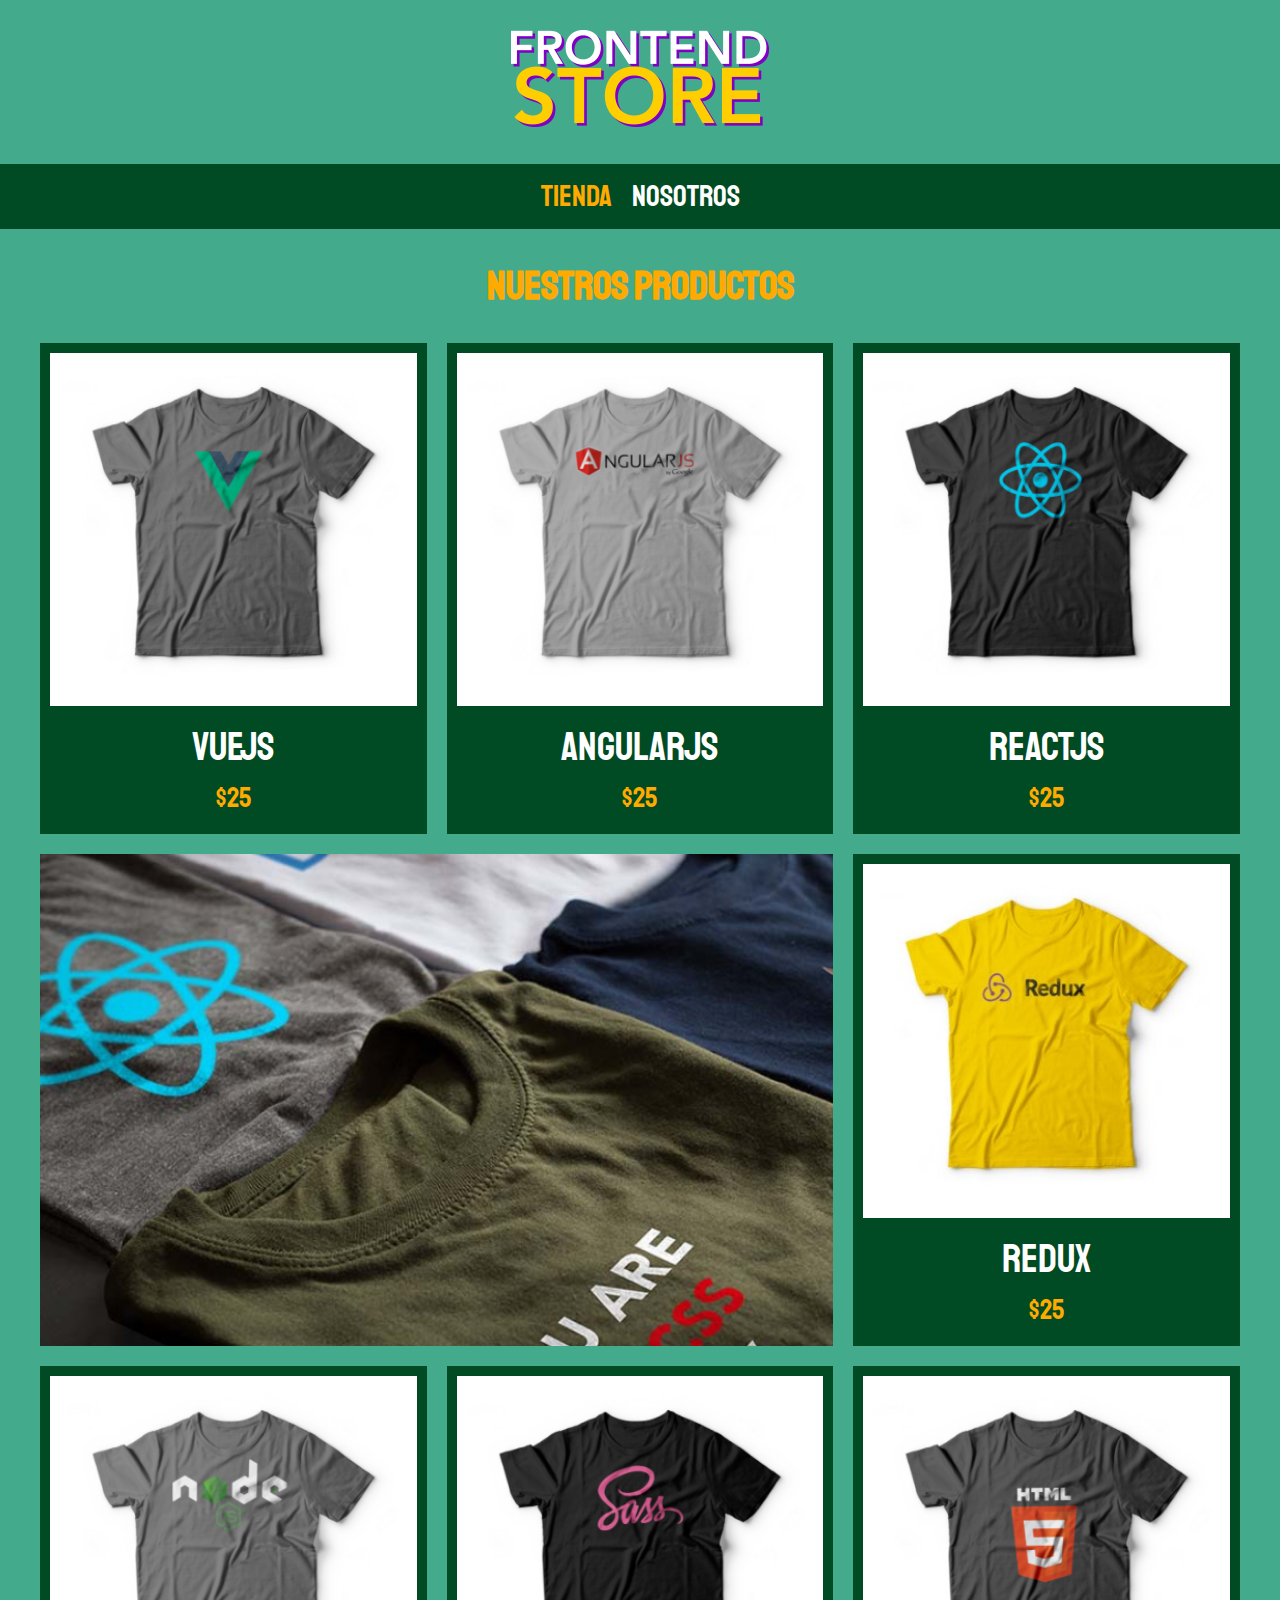
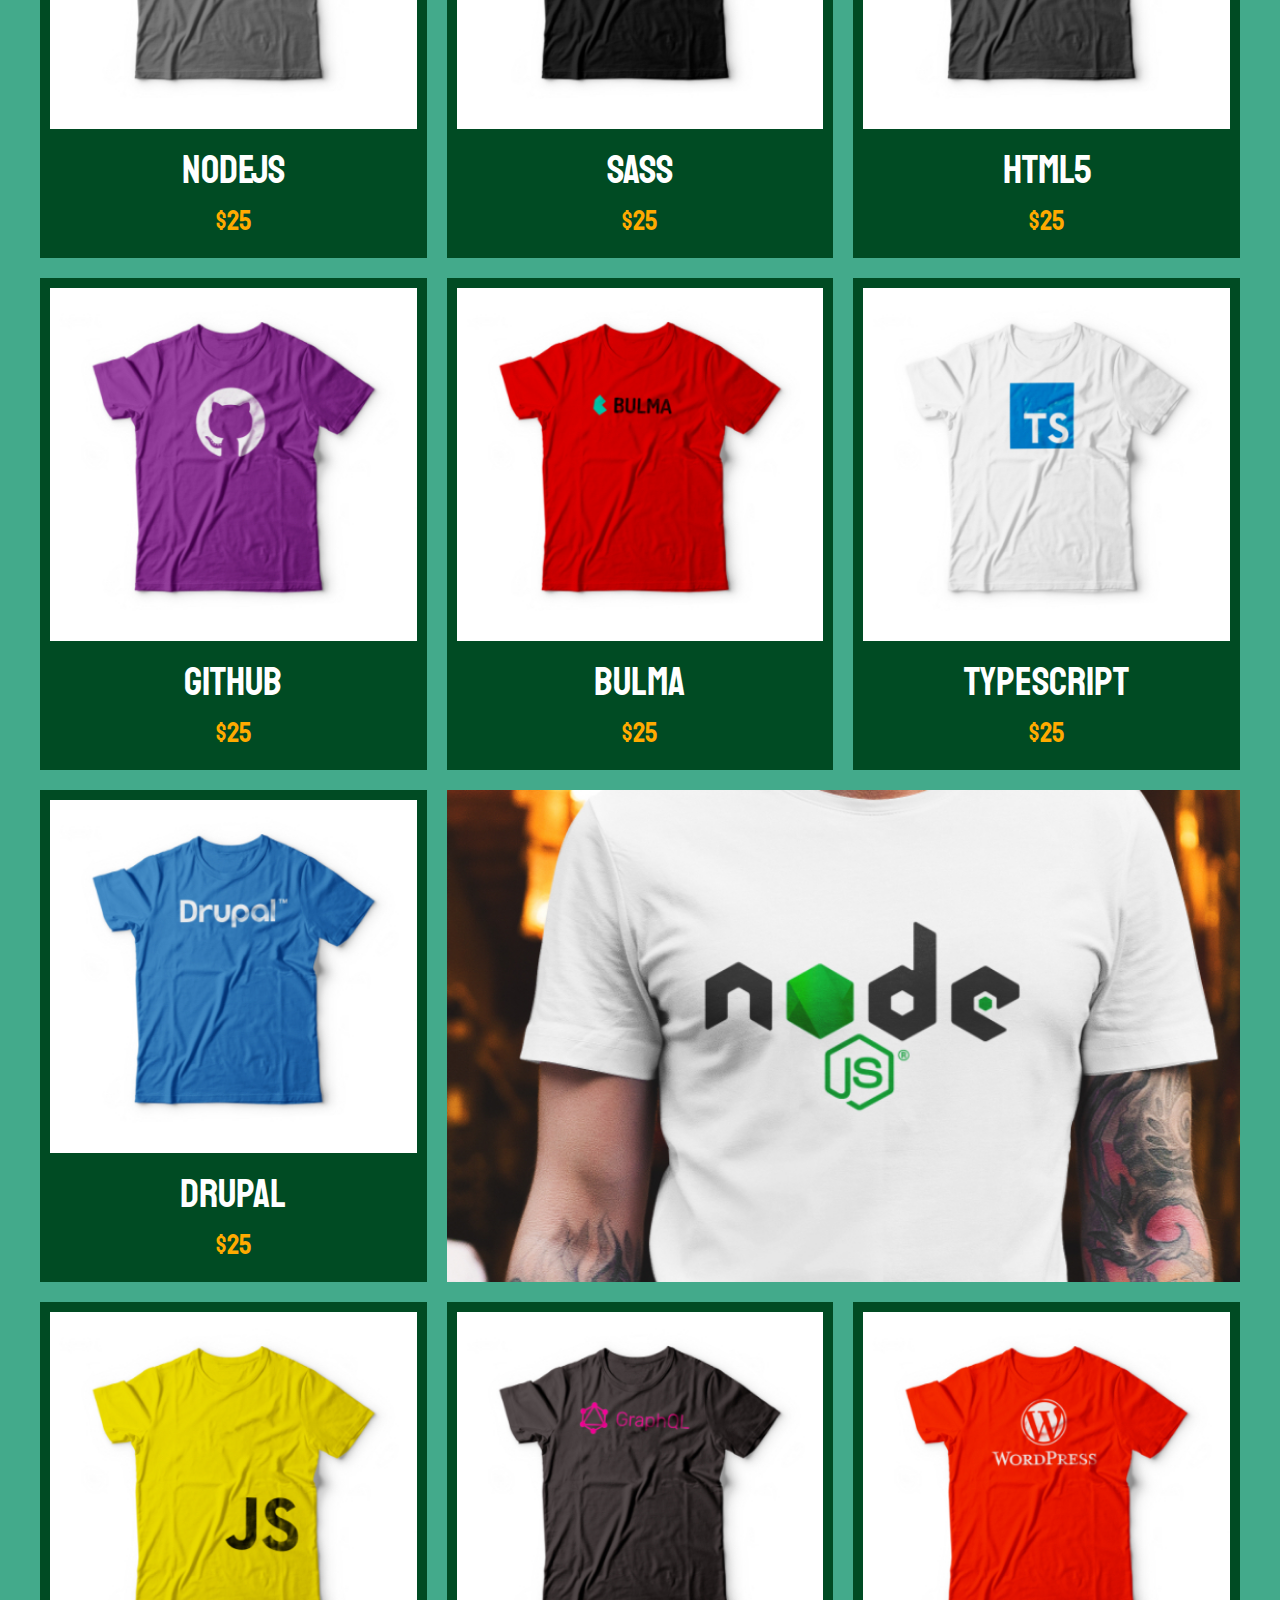
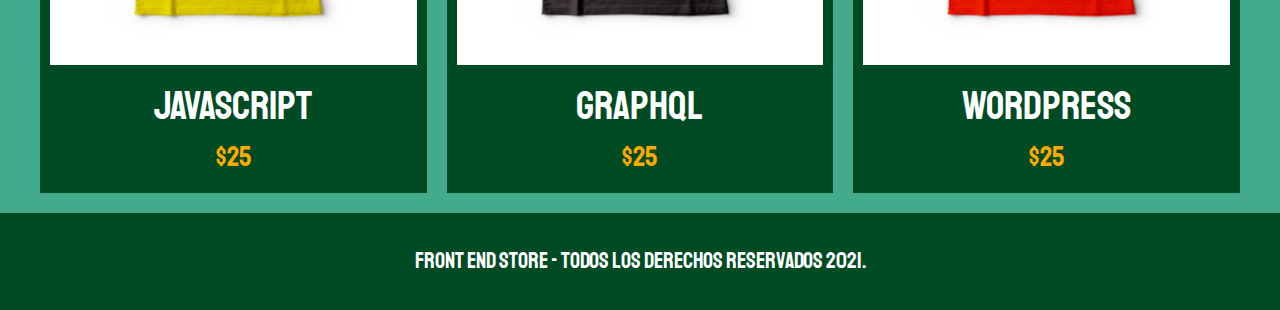
<file: index.html>
<!DOCTYPE html>
<html lang="en">

<head>
	<meta charset="UTF-8">
	<meta http-equiv="X-UA-Compatible" content="IE=edge">
	<meta name="viewport" content="width=device-width, initial-scale=1.0">
	<title>Frontend Store</title>
	<link rel="stylesheet" href="css/normalize.css">
	<link rel="preconnect" href="https://fonts.gstatic.com">
	<link href="https://fonts.googleapis.com/css2?family=Staatliches&display=swap" rel="stylesheet">
	<link rel="stylesheet" href="css/styles.css">
</head>

<body>
	<header class="header">
		<a href="index.html">
			<img class="header__logo" src="img/logo.png" alt="Logo">
		</a>
	</header>

	<nav class="navegacion">
		<a class="navegacion__enlace navegacion__enlace--activo" href="index.html">Tienda</a>
		<a class="navegacion__enlace" href="nosotros.html">Nosotros</a>
	</nav>

	<main class="contenedor">
		<h1>Nuestros Productos</h1>

		<div class="grid">
			<div class="producto">
				<a href="producto.html">
					<img class="producto__imagen" src="img/1.jpg" alt="Imagen camisa">
					<div class="producto__informacion">
						<p class="producto__nombre">VueJS</p>
						<p class="producto__precio">$25</p>
					</div>
				</a>
			</div> <!-- .producto -->
			<div class="producto">
				<a href="producto.html">
					<img class="producto__imagen" src="img/2.jpg" alt="Imagen camisa">
					<div class="producto__informacion">
						<p class="producto__nombre">AngularJS</p>
						<p class="producto__precio">$25</p>
					</div>
				</a>
			</div> <!-- .producto -->
			<div class="producto">
				<a href="producto.html">
					<img class="producto__imagen" src="img/3.jpg" alt="Imagen camisa">
					<div class="producto__informacion">
						<p class="producto__nombre">ReactJS</p>
						<p class="producto__precio">$25</p>
					</div>
				</a>
			</div> <!-- .producto -->
			<div class="producto">
				<a href="producto.html">
					<img class="producto__imagen" src="img/4.jpg" alt="Imagen camisa">
					<div class="producto__informacion">
						<p class="producto__nombre">Redux</p>
						<p class="producto__precio">$25</p>
					</div>
				</a>
			</div> <!-- .producto -->
			<div class="producto">
				<a href="producto.html">
					<img class="producto__imagen" src="img/5.jpg" alt="Imagen camisa">
					<div class="producto__informacion">
						<p class="producto__nombre">NodeJS</p>
						<p class="producto__precio">$25</p>
					</div>
				</a>
			</div> <!-- .producto -->
			<div class="producto">
				<a href="producto.html">
					<img class="producto__imagen" src="img/6.jpg" alt="Imagen camisa">
					<div class="producto__informacion">
						<p class="producto__nombre">SASS</p>
						<p class="producto__precio">$25</p>
					</div>
				</a>
			</div> <!-- .producto -->
			<div class="producto">
				<a href="producto.html">
					<img class="producto__imagen" src="img/7.jpg" alt="Imagen camisa">
					<div class="producto__informacion">
						<p class="producto__nombre">HTML5</p>
						<p class="producto__precio">$25</p>
					</div>
				</a>
			</div> <!-- .producto -->
			<div class="producto">
				<a href="producto.html">
					<img class="producto__imagen" src="img/8.jpg" alt="Imagen camisa">
					<div class="producto__informacion">
						<p class="producto__nombre">GitHub</p>
						<p class="producto__precio">$25</p>
					</div>
				</a>
			</div> <!-- .producto -->
			<div class="producto">
				<a href="producto.html">
					<img class="producto__imagen" src="img/9.jpg" alt="Imagen camisa">
					<div class="producto__informacion">
						<p class="producto__nombre">Bulma</p>
						<p class="producto__precio">$25</p>
					</div>
				</a>
			</div> <!-- .producto -->
			<div class="producto">
				<a href="producto.html">
					<img class="producto__imagen" src="img/10.jpg" alt="Imagen camisa">
					<div class="producto__informacion">
						<p class="producto__nombre">TypeScript</p>
						<p class="producto__precio">$25</p>
					</div>
				</a>
			</div> <!-- .producto -->
			<div class="producto">
				<a href="producto.html">
					<img class="producto__imagen" src="img/11.jpg" alt="Imagen camisa">
					<div class="producto__informacion">
						<p class="producto__nombre">Drupal</p>
						<p class="producto__precio">$25</p>
					</div>
				</a>
			</div> <!-- .producto -->
			<div class="producto">
				<a href="producto.html">
					<img class="producto__imagen" src="img/12.jpg" alt="Imagen camisa">
					<div class="producto__informacion">
						<p class="producto__nombre">Javascript</p>
						<p class="producto__precio">$25</p>
					</div>
				</a>
			</div> <!-- .producto -->
			<div class="producto">
				<a href="producto.html">
					<img class="producto__imagen" src="img/13.jpg" alt="Imagen camisa">
					<div class="producto__informacion">
						<p class="producto__nombre">GraphQL</p>
						<p class="producto__precio">$25</p>
					</div>
				</a>
			</div> <!-- .producto -->
			<div class="producto">
				<a href="producto.html">
					<img class="producto__imagen" src="img/14.jpg" alt="Imagen camisa">
					<div class="producto__informacion">
						<p class="producto__nombre">Wordpress</p>
						<p class="producto__precio">$25</p>
					</div>
				</a>
			</div> <!-- .producto -->

			<div class="grafico grafico--camisas">

			</div>
			<div class="grafico grafico--node">

			</div>
		</div> <!-- .grid -->
	</main>

	<footer class="footer">
		<p class="footer_texto">Front End Store - Todos los derechos Reservados 2021.</p>
	</footer>
</body>

</html>
</file>
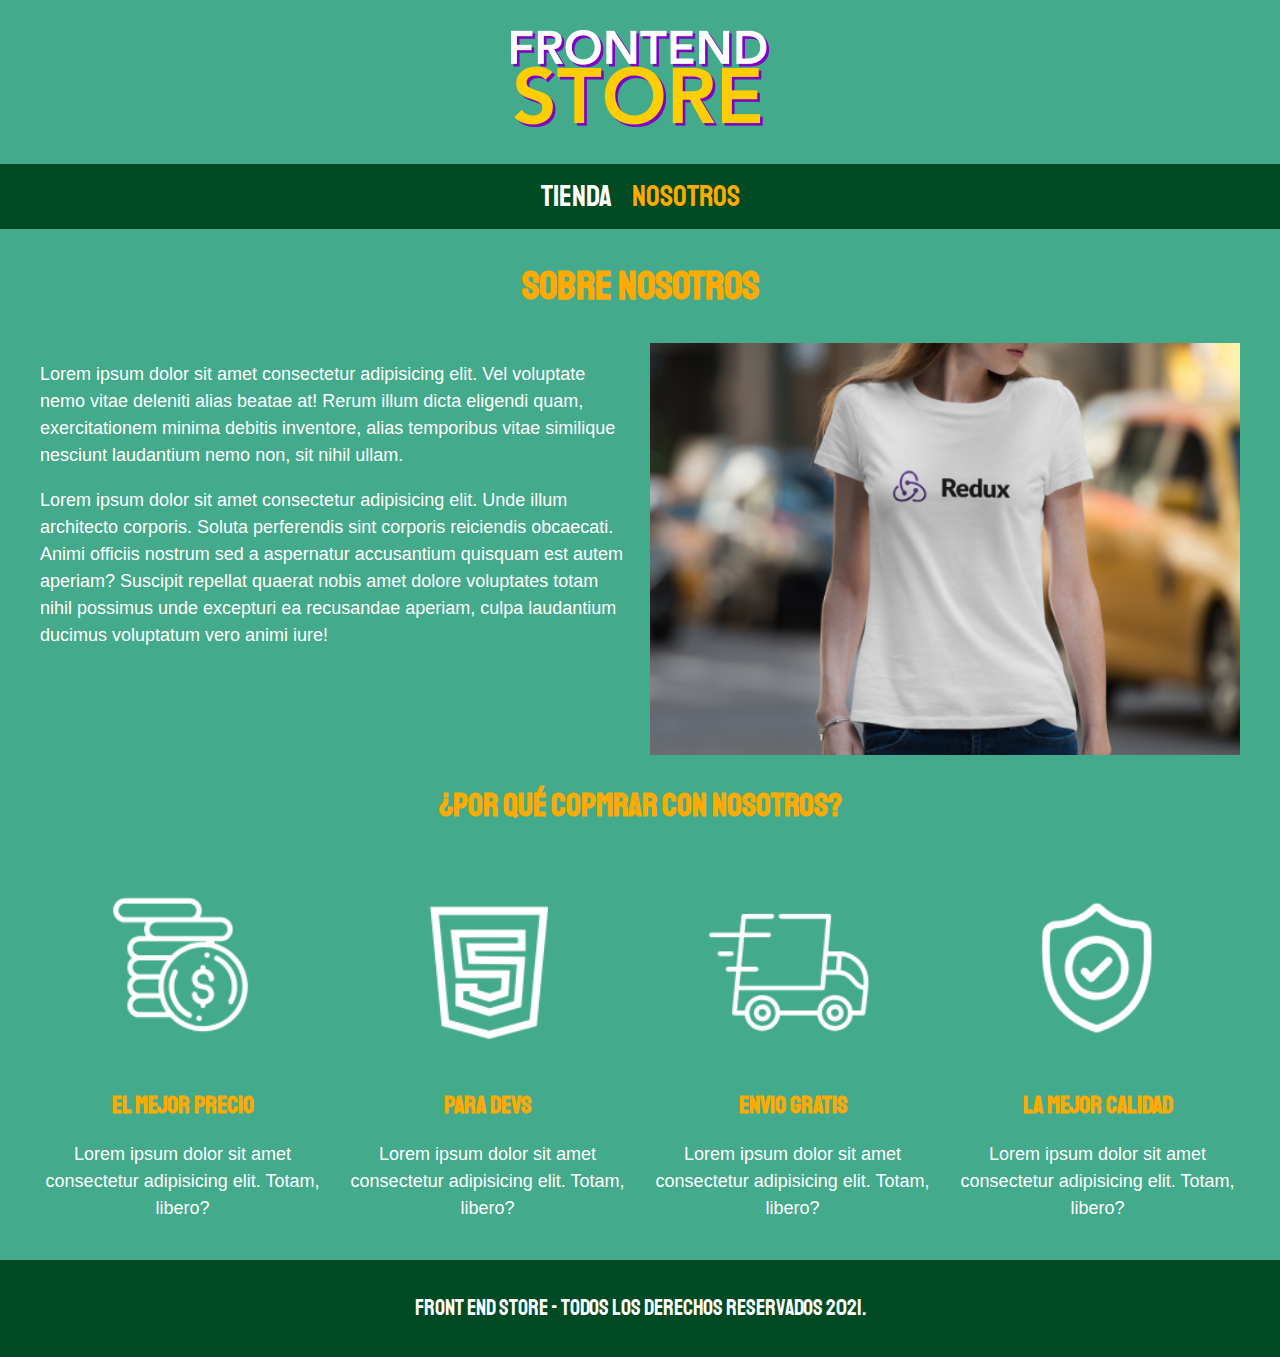
<file: nosotros.html>
<!DOCTYPE html>
<html lang="en">

<head>
	<meta charset="UTF-8">
	<meta http-equiv="X-UA-Compatible" content="IE=edge">
	<meta name="viewport" content="width=device-width, initial-scale=1.0">
	<title>Frontend Store</title>
	<link rel="stylesheet" href="css/normalize.css">
	<link rel="preconnect" href="https://fonts.gstatic.com">
	<link href="https://fonts.googleapis.com/css2?family=Staatliches&display=swap" rel="stylesheet">
	<link rel="stylesheet" href="css/styles.css">
</head>

<body>
	<header class="header">
		<a href="index.html">
			<img class="header__logo" src="img/logo.png" alt="Logo">
		</a>
	</header>

	<nav class="navegacion">
		<a class="navegacion__enlace" href="index.html">Tienda</a>
		<a class="navegacion__enlace navegacion__enlace--activo" href="nosotros.html">Nosotros</a>
	</nav>

	<main class="contenedor">
		<h1>Sobre Nosotros</h1>

		<div class="nosotros">
			<div class="nosotros__contenido">
				<p>Lorem ipsum dolor sit amet consectetur adipisicing elit. Vel voluptate nemo vitae deleniti alias
					beatae at! Rerum illum dicta eligendi quam, exercitationem minima debitis inventore, alias
					temporibus vitae similique nesciunt laudantium nemo non, sit nihil ullam.</p>
				<p>Lorem ipsum dolor sit amet consectetur adipisicing elit. Unde illum architecto corporis. Soluta
					perferendis sint corporis reiciendis obcaecati. Animi officiis nostrum sed a aspernatur accusantium
					quisquam est autem aperiam? Suscipit repellat quaerat nobis amet dolore voluptates totam nihil
					possimus unde excepturi ea recusandae aperiam, culpa laudantium ducimus voluptatum vero animi iure!
				</p>
			</div>
			<img src="img/nosotros.jpg" alt="Imagen Nosotros" class="nosotros__imagen">
		</div>
	</main>

	<div class="contenedor comprar">
		<h2 class="comprar__titulo">¿Por qué copmrar con nosotros?</h2>

		<div class="bloques">
			<div class="bloque">
				<img class="bloque__imagen" src="img/icono_1.png" alt="por que comprar">
				<h3 class="bloque__titulo">El mejor precio</h3>
				<p>Lorem ipsum dolor sit amet consectetur adipisicing elit. Totam, libero?</p>
			</div> <!-- .bloque -->
			<div class="bloque">
				<img class="bloque__imagen" src="img/icono_2.png" alt="por que comprar">
				<h3 class="bloque__titulo">Para Devs</h3>
				<p>Lorem ipsum dolor sit amet consectetur adipisicing elit. Totam, libero?</p>
			</div> <!-- .bloque -->
			<div class="bloque">
				<img class="bloque__imagen" src="img/icono_3.png" alt="por que comprar">
				<h3 class="bloque__titulo">Envio Gratis</h3>
				<p>Lorem ipsum dolor sit amet consectetur adipisicing elit. Totam, libero?</p>
			</div> <!-- .bloque -->
			<div class="bloque">
				<img class="bloque__imagen" src="img/icono_4.png" alt="por que comprar">
				<h3 class="bloque__titulo">La Mejor Calidad</h3>
				<p>Lorem ipsum dolor sit amet consectetur adipisicing elit. Totam, libero?</p>
			</div> <!-- .bloque -->
		</div> <!-- .bloque -->
	</div>

	<footer class="footer">
		<p class="footer_texto">Front End Store - Todos los derechos Reservados 2021.</p>
	</footer>
</body>

</html>
</file>
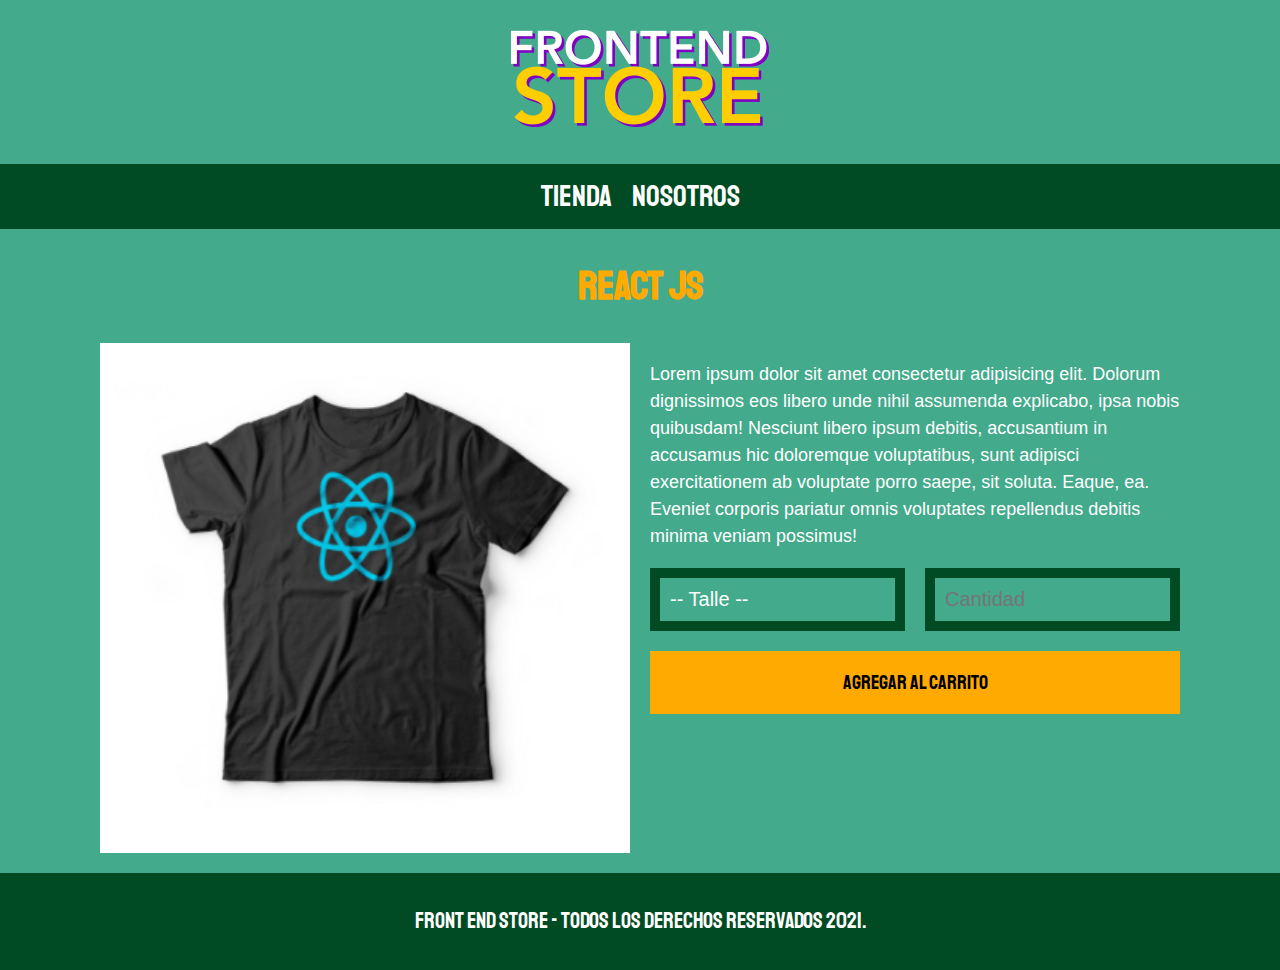
<file: producto.html>
<!DOCTYPE html>
<html lang="en">

<head>
	<meta charset="UTF-8">
	<meta http-equiv="X-UA-Compatible" content="IE=edge">
	<meta name="viewport" content="width=device-width, initial-scale=1.0">
	<title>Frontend Store</title>
	<link rel="stylesheet" href="css/normalize.css">
	<link rel="preconnect" href="https://fonts.gstatic.com">
	<link href="https://fonts.googleapis.com/css2?family=Staatliches&display=swap" rel="stylesheet">
	<link rel="stylesheet" href="css/styles.css">
</head>

<body>
	<header class="header">
		<a href="index.html">
			<img class="header__logo" src="img/logo.png" alt="Logo">
		</a>
	</header>

	<nav class="navegacion">
		<a class="navegacion__enlace" href="index.html">Tienda</a>
		<a class="navegacion__enlace" href="nosotros.html">Nosotros</a>
	</nav>

	<main class="contenedor">
		<h1>React JS</h1>

		<div class="camisa">
			<img src="img/3.jpg" alt="Imagen del producto" class="camisa__imagen">

			<div class="camisa__contenido">
				<p>Lorem ipsum dolor sit amet consectetur adipisicing elit. Dolorum dignissimos eos libero unde nihil
					assumenda explicabo, ipsa nobis quibusdam! Nesciunt libero ipsum debitis, accusantium in accusamus
					hic doloremque voluptatibus, sunt adipisci exercitationem ab voluptate porro saepe, sit soluta.
					Eaque, ea. Eveniet corporis pariatur omnis voluptates repellendus debitis minima veniam possimus!
				</p>

				<form class="formulario">
					<select class="formulario__campo" name="" id="">
						<option value="" disabled selected>-- Talle --</option>
						<option value="">Chica</option>
						<option value="">Mediana</option>
						<option value="">Grande</option>
					</select>
					<input class='formulario__campo' type="number" placeholder="Cantidad" min="1">
					<input class="formulario__submit" type="submit" value="Agregar al carrito">
				</form>
			</div>
		</div>
	</main>

	<footer class="footer">
		<p class="footer_texto">Front End Store - Todos los derechos Reservados 2021.</p>
	</footer>
</body>

</html>
</file>
<file: css/styles.css>
:root {
	--primario: #43aa8b;
	--primarioOscuro: #004b23;
	--secundario: #ffaa00;
	--secundarioOscuro: #ff8800;
	--blanco: #FFF;
	--negro: #000;

	--fuentePrincipal: 'Staatliches', cursive;
}

html {
	box-sizing: border-box;
	font-size: 62.5%; /* 1rem = 10px */
}

*, *:before, *:after {
	box-sizing: inherit;
}

/* Globales */
body {
	background-color: var(--primario);
	font-size: 1.6rem;
	line-height: 1.5; /* 1.5 de la base de la fuente */
}

p {
	font-size: 1.8rem;
	font-family: Arial, Helvetica, sans-serif;
	color: var(--blanco);
}
a {
	text-decoration: none;
}

img {
	width: 100%;
}
.contenedor {
	max-width: 120rem;
	margin: 0 auto;
}

h1, h2, h3 {
	text-align: center;
	color: var(--secundario);
	font-family: var(--fuentePrincipal);
}
h1 {
	font-size: 4rem;
}
h2 {
	font-size: 3.2rem;
}
h3 {
	font-size: 2.4rem;
}

/* Chrome, Safari, Edge, Opera */
input::-webkit-outer-spin-button,
input::-webkit-inner-spin-button {
  appearance: none;
  -webkit-appearance: none;
  margin: 0;
}

/* Firefox */
input[type=number] {
  appearance: textfield;
  -moz-appearance: textfield;
}

/* Header */
.header {
	display: flex;
	justify-content: center;
}
.header__logo {
	margin: 3rem 0;
}

/* Nageciacion */

.navegacion {
	background-color: var(--primarioOscuro);
	padding: 1rem 0;
	display: flex;
	justify-content: center;
	gap: 2rem; /* Nueva forma (Sin tanto soporte) */
}

.navegacion__enlace {
	font-family: var(--fuentePrincipal);
	color: var(--blanco);
	font-size: 3rem;
}

.navegacion__enlace:hover,
.navegacion__enlace--activo {
	color: var(--secundario);
}

/* Grid */
.grid {
	display: grid;
	grid-template-columns: repeat(2, 1fr);
	gap: 2rem;
}
@media (min-width: 768px) {
	.grid {
		grid-template-columns: repeat(3, 1fr);
	}
}

/* Productos */

.producto {
	background-color: var(--primarioOscuro);
	padding: 1rem;
}

/* .producto__imagen {
	width: 100%;
} */

.producto__nombre {
	font-size: 4rem;
}

.producto__precio {
	font-size: 2.8rem;
	color: var(--secundario);
}
.producto__nombre,
.producto__precio {
	font-family: var(--fuentePrincipal);
	margin: 1rem 0;
	text-align: center;
	line-height: 1.2;
}

/* Graficos */
.grafico {
	min-height: 30rem;
	background-repeat: no-repeat;
	background-size: cover;
	grid-column: 1 / 3;
}

.grafico--camisas {
	grid-row: 2 / 3;
	background-image: url(../img/grafico1.jpg);
}

.grafico--node {
	background-image: url(../img/grafico2.jpg);
	
	grid-row: 8 / 9;
}

@media (min-width: 768px) {
	.grafico--node {
		grid-row: 5 / 6;
		grid-column: 2 / 4;
	}
}

/* Footer */

.footer {
	background-color: var(--primarioOscuro);
	padding: 1rem 0;
	margin-top: 2rem;
	
}

.footer_texto {
	text-align: center;
	font-family: var(--fuentePrincipal);
	font-size: 2.2rem;
}

/* Nosotros */

.nosotros {
	display: grid;
	grid-template-rows: repeat(2, auto);
}

@media (min-width: 768px) {
	.nosotros {
		grid-template-columns: repeat(2, 1fr);
		column-gap: 2rem;
	}
}

.nosotros__imagen {
	grid-row: 1 / 2;
	/* width: 100%; */
}
@media (min-width: 768px) {
	.nosotros__imagen {
		grid-column: 2 / 3;
	}
}

/* Bloques */

.bloques {
	display: grid;
	grid-template-columns: repeat(2, 1fr);
	gap: 2rem;
}
@media (min-width: 768px) {
	.bloques {
		grid-template-columns: repeat(4, 1fr);
	}
}

.bloque {
	text-align: center;
}
/* .bloque__imagen {
	width: 100%;
} */
.bloque__titulo {
	margin: 0;
}

.camisa {
	margin: 0 auto;
	max-width: 90%;
}

/* Pagina del producto */
@media (min-width: 768px) {
	.camisa {
		display: grid;
		grid-template-columns: repeat(2, 1fr);
		column-gap: 2rem;
	}
}

.formulario {
	display: grid;
	grid-template-columns: repeat(2, 1fr);
	gap: 2rem;
}

.formulario__campo {
	/* border-color: var(--primarioOscuro);
	border-width: 1rem;
	border-style: solid; */
	border: 1rem solid var(--primarioOscuro);
	background-color: transparent;
	color: var(--blanco);
	font-size: 2rem;
	font-family: Arial, Helvetica, sans-serif;
	padding: 1rem;
	appearance: none;
	width: 100%;
}

.formulario__submit {
	background-color: var(--secundario);
	border: none;
	font-size: 2rem;
	font-family: var(--fuentePrincipal);
	padding: 2rem;
	transition: background-color .3s ease;
	grid-column: 1 / 3;
}

.formulario__submit:hover {
	cursor: pointer;
	background-color: var(--secundarioOscuro);
}
</file>
